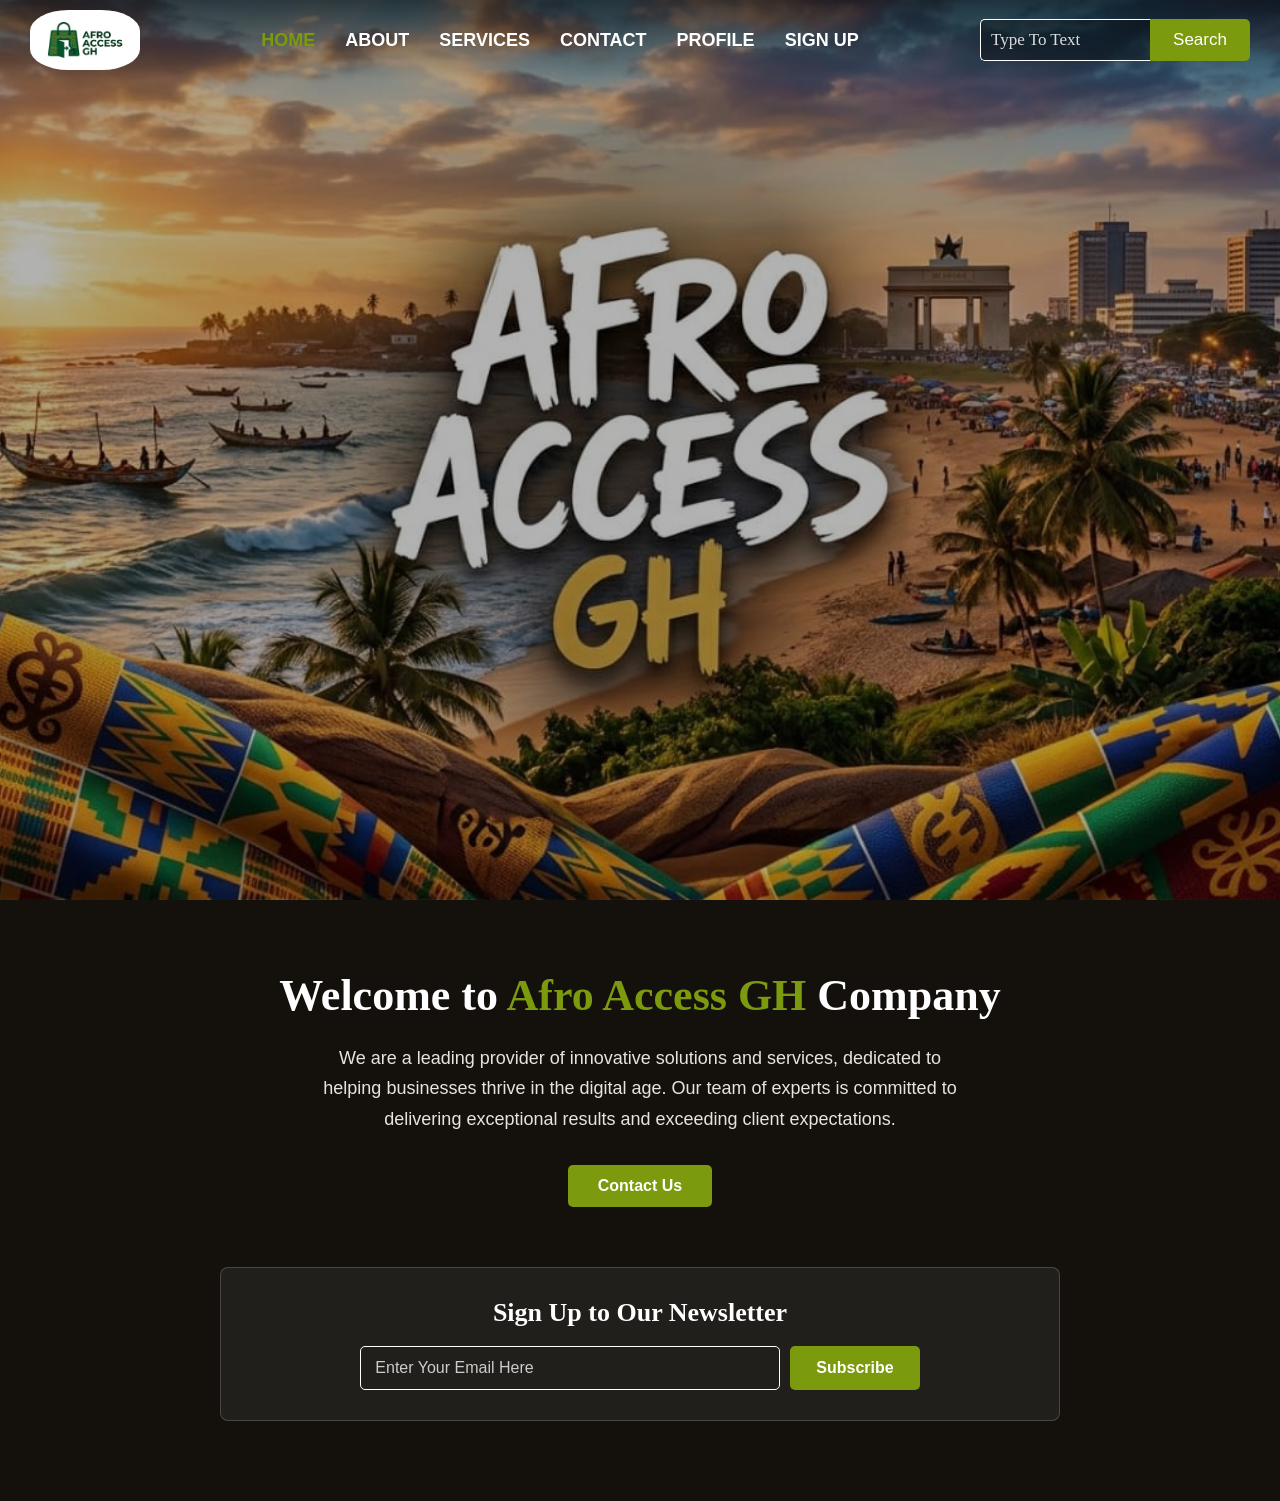
<file: index.html>
<!DOCTYPE html>
<html lang="en">
<head>
    <meta charset="UTF-8">
    <meta name="viewport" content="width=device-width, initial-scale=1">
    <title>Afro Access GH Webpage Design</title>
    <link rel="stylesheet" href="style.css">
</head>
<body>

    <header class="main">
        <div class="navbar">
            <div class="icon">
                <img src="afroaccesslogo.jpg" alt="Afro Access GH logo" class="logo">
            </div>
            <nav class="menu">
                <ul>
                    <li><a href="index.html" class="active">HOME</a></li>
                    <li><a href="about.html">ABOUT</a></li>
                    <li><a href="services.html">SERVICES</a></li>
                    <li><a href="contact.html">CONTACT</a></li>
                    <li><a href="profile.html">PROFILE</a></li>
                    <li><a href="signup.html">SIGN UP</a></li>
                </ul>
            </nav>
            <form class="search" action="#" role="search">
                <input class="srch" type="search" name="q" placeholder="Type To Text">
                <button class="btn" type="submit">Search</button>
            </form>
        </div>
    </header>

    <section class="content">
        <h1>Welcome to <span>Afro Access GH</span> Company</h1>
        <p class="par">
            We are a leading provider of innovative solutions and services,
            dedicated to helping businesses thrive in the digital age.
            Our team of experts is committed to delivering exceptional results
            and exceeding client expectations.
        </p>
        <a href="contact.html" class="cn">Contact Us</a>

        <form class="form" action="#">
            <h2>Sign Up to Our Newsletter</h2>
            <div class="form-row">
                <input type="email" name="email" placeholder="Enter Your Email Here" required>
                <button class="btnn" type="submit">Subscribe</button>
            </div>
        </form>
    </section>

</body>
</html>
</file>
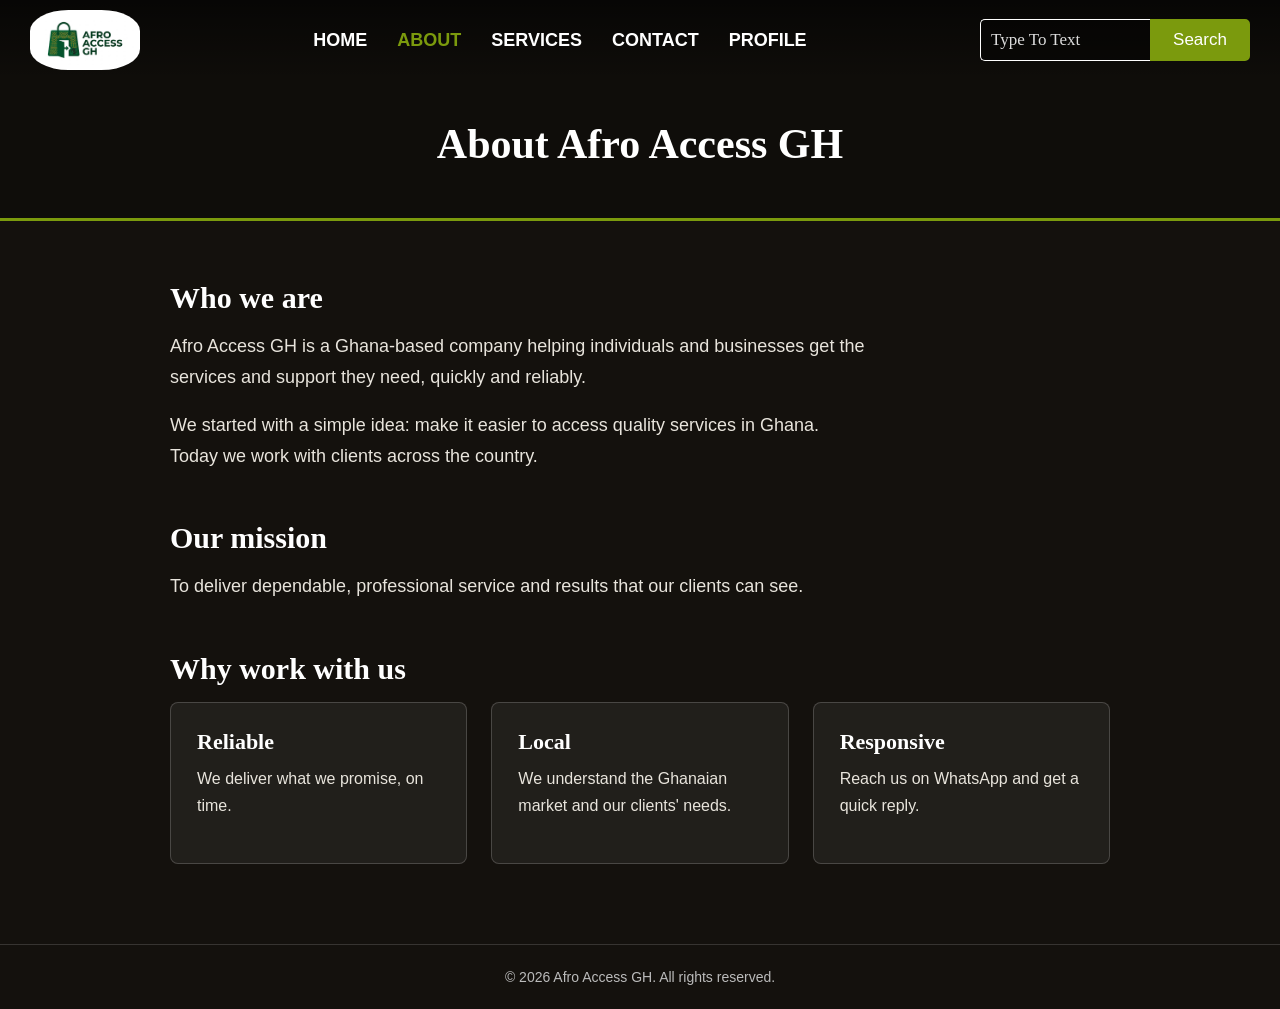
<file: about.html>
<!DOCTYPE html>
<html lang="en">
<head>
    <meta charset="UTF-8">
    <meta name="viewport" content="width=device-width, initial-scale=1">
    <title>About | Afro Access GH</title>
    <link rel="stylesheet" href="style.css">
</head>
<body>
    <header class="main page-hero">
        <div class="navbar">
            <div class="icon">
                <img src="afroaccesslogo.jpg" alt="Afro Access GH logo" class="logo">
            </div>
            <nav class="menu">
                <ul>
                    <li><a href="index.html">HOME</a></li>
                    <li><a href="about.html" class="active">ABOUT</a></li>
                    <li><a href="services.html">SERVICES</a></li>
                    <li><a href="contact.html">CONTACT</a></li>
                    <li><a href="profile.html">PROFILE</a></li>
                </ul>
            </nav>
            <form class="search" action="#" role="search">
                <input class="srch" type="search" name="q" placeholder="Type To Text">
                <button class="btn" type="submit">Search</button>
            </form>
        </div>
        <h1 class="page-title">About Afro Access GH</h1>
    </header>

    <main class="page">
        <!-- EDIT: replace this text with your real story. -->
        <section>
            <h2>Who we are</h2>
            <p>Afro Access GH is a Ghana-based company helping individuals and businesses get the services and support they need, quickly and reliably.</p>
            <p>We started with a simple idea: make it easier to access quality services in Ghana. Today we work with clients across the country.</p>
        </section>
        <section>
            <h2>Our mission</h2>
            <p>To deliver dependable, professional service and results that our clients can see.</p>
        </section>
        <section>
            <h2>Why work with us</h2>
            <div class="grid">
                <div class="card"><h3>Reliable</h3><p>We deliver what we promise, on time.</p></div>
                <div class="card"><h3>Local</h3><p>We understand the Ghanaian market and our clients' needs.</p></div>
                <div class="card"><h3>Responsive</h3><p>Reach us on WhatsApp and get a quick reply.</p></div>
            </div>
        </section>
    </main>

    <footer class="footer">&copy; 2026 Afro Access GH. All rights reserved.</footer>
</body>
</html>
</file>
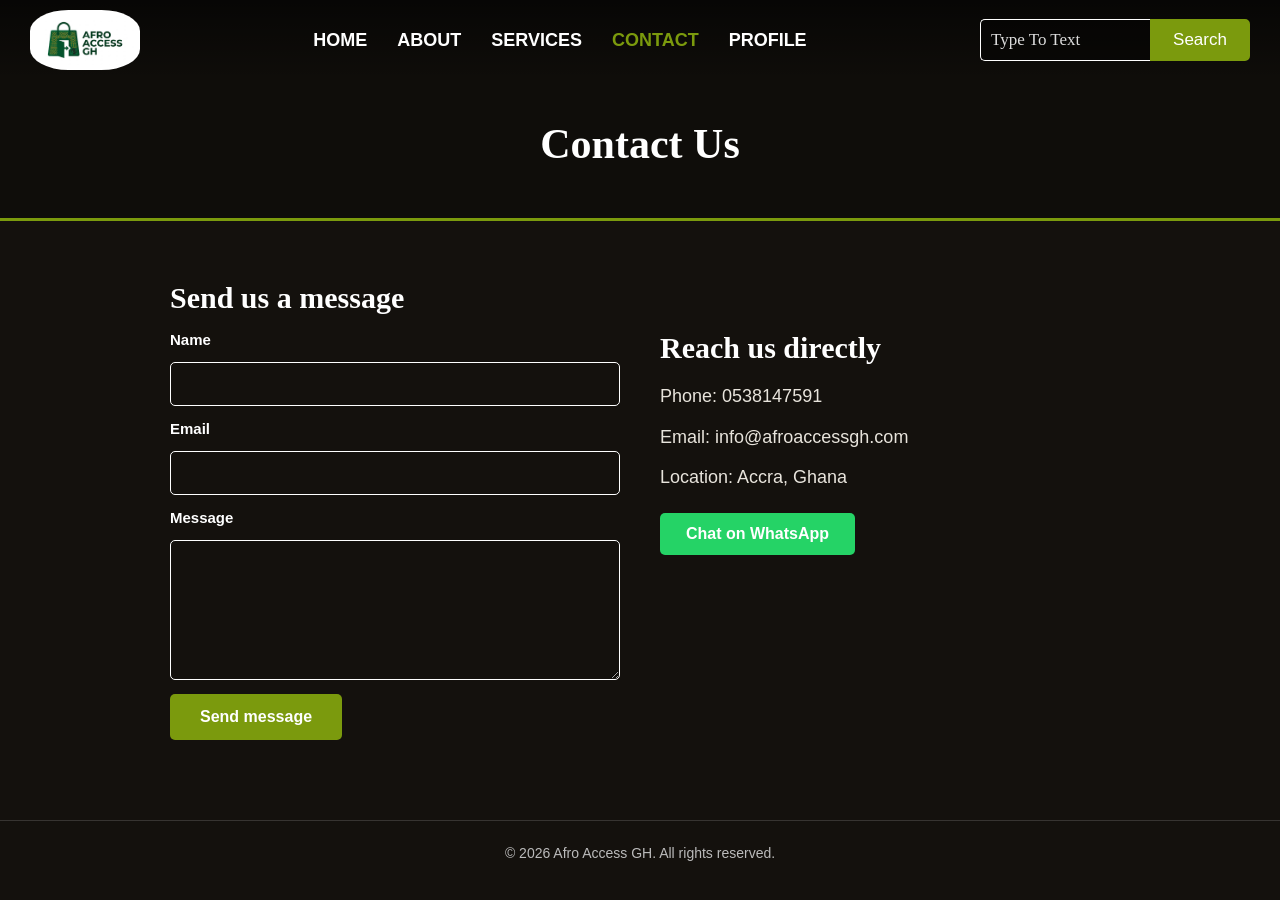
<file: contact.html>
<!DOCTYPE html>
<html lang="en">
<head>
    <meta charset="UTF-8">
    <meta name="viewport" content="width=device-width, initial-scale=1">
    <title>Contact | Afro Access GH</title>
    <link rel="stylesheet" href="style.css">
</head>
<body>
    <header class="main page-hero">
        <div class="navbar">
            <div class="icon">
                <img src="afroaccesslogo.jpg" alt="Afro Access GH   logo" class="logo">
            </div>
            <nav class="menu">
                <ul>
                    <li><a href="index.html">HOME</a></li>
                    <li><a href="about.html">ABOUT</a></li>
                    <li><a href="services.html">SERVICES</a></li>
                    <li><a href="contact.html" class="active">CONTACT</a></li>
                    <li><a href="profile.html">PROFILE</a></li>
                </ul>
            </nav>
            <form class="search" action="#" role="search">
                <input class="srch" type="search" name="q" placeholder="Type To Text">
                <button class="btn" type="submit">Search</button>
            </form>
        </div>
        <h1 class="page-title">Contact Us</h1>
    </header>

    <main class="page">
        <div class="contact-wrap">
            <section>
                <h2>Send us a message</h2>
                <!-- NOTE: this form needs a backend or a form service (e.g. Formspree) to actually send messages. -->
                <form class="contact-form" action="#" method="post">
                    <label for="name">Name</label>
                    <input id="name" type="text" name="name" required>
                    <label for="email">Email</label>
                    <input id="email" type="email" name="email" required>
                    <label for="message">Message</label>
                    <textarea id="message" name="message" required></textarea>
                    <button type="submit">Send message</button>
                </form>
            </section>
            <section class="contact-details">
                <h2>Reach us directly</h2>
                <!-- EDIT: put your real details here. For WhatsApp use the format 233XXXXXXXXX (no + or leading 0). -->
                <p>Phone: 0538147591</p>
                <p>Email: info@afroaccessgh.com</p>
                <p>Location: Accra, Ghana</p>
                <a class="whatsapp" href="https://wa.me/233538147591" target="_blank" rel="noopener">Chat on WhatsApp</a>
            </section>
        </div>
    </main>

    <footer class="footer">&copy; 2026 Afro Access GH. All rights reserved.</footer>
</body>
</html>
</file>
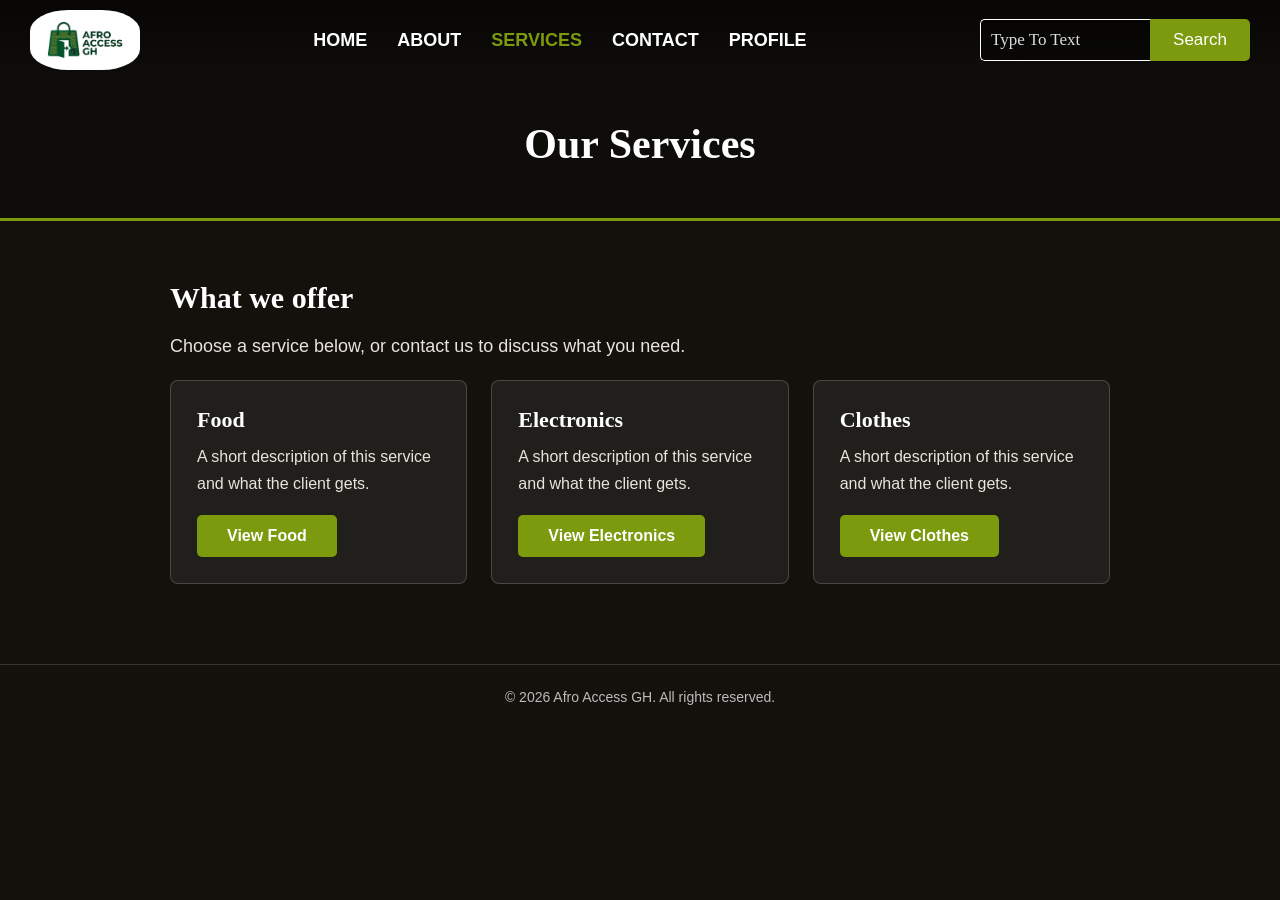
<file: services.html>
<!DOCTYPE html>
<html lang="en">
<head>
    <meta charset="UTF-8">
    <meta name="viewport" content="width=device-width, initial-scale=1">
    <title>Services | Afro Access GH</title>
    <link rel="stylesheet" href="style.css">
</head>
<body>
    <header class="main page-hero">
        <div class="navbar">
            <div class="icon">
                <img src="afroaccesslogo.jpg" alt="Afro Access GH logo" class="logo">
            </div>
            <nav class="menu">
                <ul>
                    <li><a href="index.html">HOME</a></li>
                    <li><a href="about.html">ABOUT</a></li>
                    <li><a href="services.html" class="active">SERVICES</a></li>
                    <li><a href="contact.html">CONTACT</a></li>
                    <li><a href="profile.html">PROFILE</a></li>
                </ul>
            </nav>
            <form class="search" action="#" role="search">
                <input class="srch" type="search" name="q" placeholder="Type To Text">
                <button class="btn" type="submit">Search</button>
            </form>
        </div>
        <h1 class="page-title">Our Services</h1>
    </header>

    <main class="page">
        <section>
            <h2>What we offer</h2>
            <p>Choose a service below, or contact us to discuss what you need.</p>
            <!-- EDIT: replace these three example services with your real ones. Copy a card to add more. -->
            <div class="grid">
                <div class="card">
                    <h3>Food</h3>
                    <p>A short description of this service and what the client gets.</p>
                    <a href="products.html?category=food" class="cn">View Food</a>
                </div>
                <div class="card">
                    <h3>Electronics</h3>
                    <p>A short description of this service and what the client gets.</p>
                    <a href="products.html?category=electronics" class="cn">View Electronics</a>
                </div>
                <div class="card">
                    <h3>Clothes</h3>
                    <p>A short description of this service and what the client gets.</p>
                    <a href="products.html?category=clothes" class="cn">View Clothes</a>
                </div>
            </div>
        </section>
    </main>

    <footer class="footer">&copy; 2026 Afro Access GH. All rights reserved.</footer>
</body>
</html>
</file>
<file: style.css>
* {
    margin: 0;
    padding: 0;
    box-sizing: border-box;
}

body {
    font-family: sans-serif;
    background: #14110d;
    color: #fff;
}

/* ---------- HERO ---------- */
.main {
    width: 100%;
    height: 100vh;
    background: linear-gradient(to top, rgba(0, 0, 0, 0.3), rgba(0, 0, 0, 0.3)),
                url("afroaccessbackground.jpg");
    background-position: center;
    background-size: cover;
}

/* ---------- NAVBAR ---------- */
.navbar {
    width: 100%;
    min-height: 80px;
    display: flex;
    align-items: center;
    justify-content: space-between;
    gap: 24px;
    padding: 10px 30px;
    background: linear-gradient(to bottom, rgba(0, 0, 0, 0.55), rgba(0, 0, 0, 0));
}

.icon { flex: 0 0 auto; }

.logo {
    height: 60px;
    width: auto;
    display: block;
    border-radius: 35%;
}

.menu { flex: 1 1 auto; }

ul {
    display: flex;
    align-items: center;
    justify-content: center;
    flex-wrap: wrap;
    list-style: none;
    gap: 30px;
}

ul li {
    list-style: none;
    font-size: 18px;
}

ul li a {
    text-decoration: none;
    color: #fff;
    font-weight: bold;
    transition: 0.3s ease;
    cursor: pointer;
}

ul li a:hover,
ul li a.active {
    color: #7b9a0d;
}

/* ---------- SEARCH ---------- */
.search {
    flex: 0 0 auto;
    display: flex;
    align-items: stretch;
}

.srch {
    font-family: "Times New Roman", serif;
    font-size: 17px;
    width: 170px;
    height: 42px;
    background: rgba(0, 0, 0, 0.35);
    border: 1px solid #fff;
    border-right: none;
    color: #fff;
    padding: 10px;
    border-top-left-radius: 5px;
    border-bottom-left-radius: 5px;
}

.srch::placeholder { color: #ddd; }

.btn {
    width: 100px;
    height: 42px;
    background: #7b9a0d;
    border: 2px solid #7b9a0d;
    color: #fff;
    font-size: 17px;
    border-top-right-radius: 5px;
    border-bottom-right-radius: 5px;
    cursor: pointer;
}

.btn:hover { background: #6a8710; }

.btn:focus,
.srch:focus { outline: none; }

.btn:focus-visible,
.srch:focus-visible {
    outline: 2px solid #fff;
    outline-offset: 2px;
}

/* ---------- WELCOME SECTION ---------- */
.content {
    max-width: 900px;
    margin: 0 auto;
    padding: 70px 30px 80px;
    text-align: center;
}

.content h1 {
    font-family: "Times New Roman", serif;
    font-size: 44px;
    line-height: 1.2;
    margin-bottom: 20px;
}

.content h1 span { color: #7b9a0d; }

.par {
    max-width: 65ch;
    margin: 0 auto 30px;
    font-size: 18px;
    line-height: 1.7;
    color: #e8e4dc;
}

.cn {
    display: inline-block;
    padding: 12px 30px;
    background: #7b9a0d;
    color: #fff;
    font-weight: bold;
    text-decoration: none;
    border-radius: 5px;
    transition: 0.3s ease;
}

.cn:hover { background: #6a8710; }

/* ---------- NEWSLETTER ---------- */
.form {
    margin-top: 60px;
    padding: 30px;
    background: rgba(255, 255, 255, 0.06);
    border: 1px solid rgba(255, 255, 255, 0.18);
    border-radius: 8px;
}

.form h2 {
    font-family: "Times New Roman", serif;
    font-size: 26px;
    margin-bottom: 18px;
}

.form-row {
    display: flex;
    justify-content: center;
    flex-wrap: wrap;
    gap: 10px;
}

.form-row input {
    flex: 1 1 280px;
    max-width: 420px;
    height: 44px;
    padding: 10px 14px;
    font-size: 16px;
    border: 1px solid #fff;
    border-radius: 5px;
    background: transparent;
    color: #fff;
}

.form-row input::placeholder { color: #ccc; }

.btnn {
    height: 44px;
    padding: 0 26px;
    background: #7b9a0d;
    border: none;
    border-radius: 5px;
    color: #fff;
    font-size: 16px;
    font-weight: bold;
    cursor: pointer;
}

.btnn:hover { background: #6a8710; }

/* ================= INNER PAGES ================= */
.main.page-hero {
    height: auto;
    min-height: 0;
    background: #0f0d0a;
    border-bottom: 3px solid #7b9a0d;
}

.page-title {
    padding: 40px 30px 50px;
    text-align: center;
    font-family: "Times New Roman", serif;
    font-size: 42px;
}

.page {
    max-width: 1000px;
    margin: 0 auto;
    padding: 60px 30px 80px;
}

.page h2 {
    font-family: "Times New Roman", serif;
    font-size: 30px;
    margin-bottom: 16px;
}

.page p {
    max-width: 70ch;
    font-size: 18px;
    line-height: 1.7;
    color: #e8e4dc;
    margin-bottom: 18px;
}

.page section + section { margin-top: 50px; }

.grid {
    display: grid;
    grid-template-columns: repeat(auto-fit, minmax(260px, 1fr));
    gap: 24px;
    margin-top: 10px;
}

.card {
    padding: 26px;
    background: rgba(255, 255, 255, 0.06);
    border: 1px solid rgba(255, 255, 255, 0.18);
    border-radius: 8px;
}

.card h3 {
    font-family: "Times New Roman", serif;
    font-size: 22px;
    margin-bottom: 10px;
}

.card p {
    font-size: 16px;
    margin-bottom: 18px;
}

.contact-wrap {
    display: grid;
    grid-template-columns: repeat(auto-fit, minmax(300px, 1fr));
    gap: 40px;
}

.contact-form {
    display: flex;
    flex-direction: column;
    gap: 14px;
}

.contact-form label {
    font-weight: bold;
    font-size: 15px;
}

.contact-form input,
.contact-form textarea {
    width: 100%;
    padding: 12px 14px;
    font-size: 16px;
    font-family: inherit;
    border: 1px solid #fff;
    border-radius: 5px;
    background: transparent;
    color: #fff;
}

.contact-form textarea {
    min-height: 140px;
    resize: vertical;
}

.contact-form button {
    align-self: flex-start;
    height: 46px;
    padding: 0 30px;
    background: #7b9a0d;
    border: none;
    border-radius: 5px;
    color: #fff;
    font-size: 16px;
    font-weight: bold;
    cursor: pointer;
}

.contact-form button:hover { background: #6a8710; }

.contact-details p { margin-bottom: 10px; }

.whatsapp {
    display: inline-block;
    margin-top: 10px;
    padding: 12px 26px;
    background: #25d366;
    color: #fff;
    font-weight: bold;
    text-decoration: none;
    border-radius: 5px;
}

.footer {
    text-align: center;
    padding: 24px;
    font-size: 14px;
    color: #bbb;
    border-top: 1px solid rgba(255, 255, 255, 0.15);
}

/* ---------- SMALL SCREENS ---------- */
@media (max-width: 900px) {
    .navbar {
        flex-wrap: wrap;
        justify-content: center;
    }
    .menu {
        flex-basis: 100%;
        order: 3;
    }
    ul { gap: 18px; }
    .content h1 { font-size: 32px; }
    .page-title { font-size: 34px; }
}
</file>
